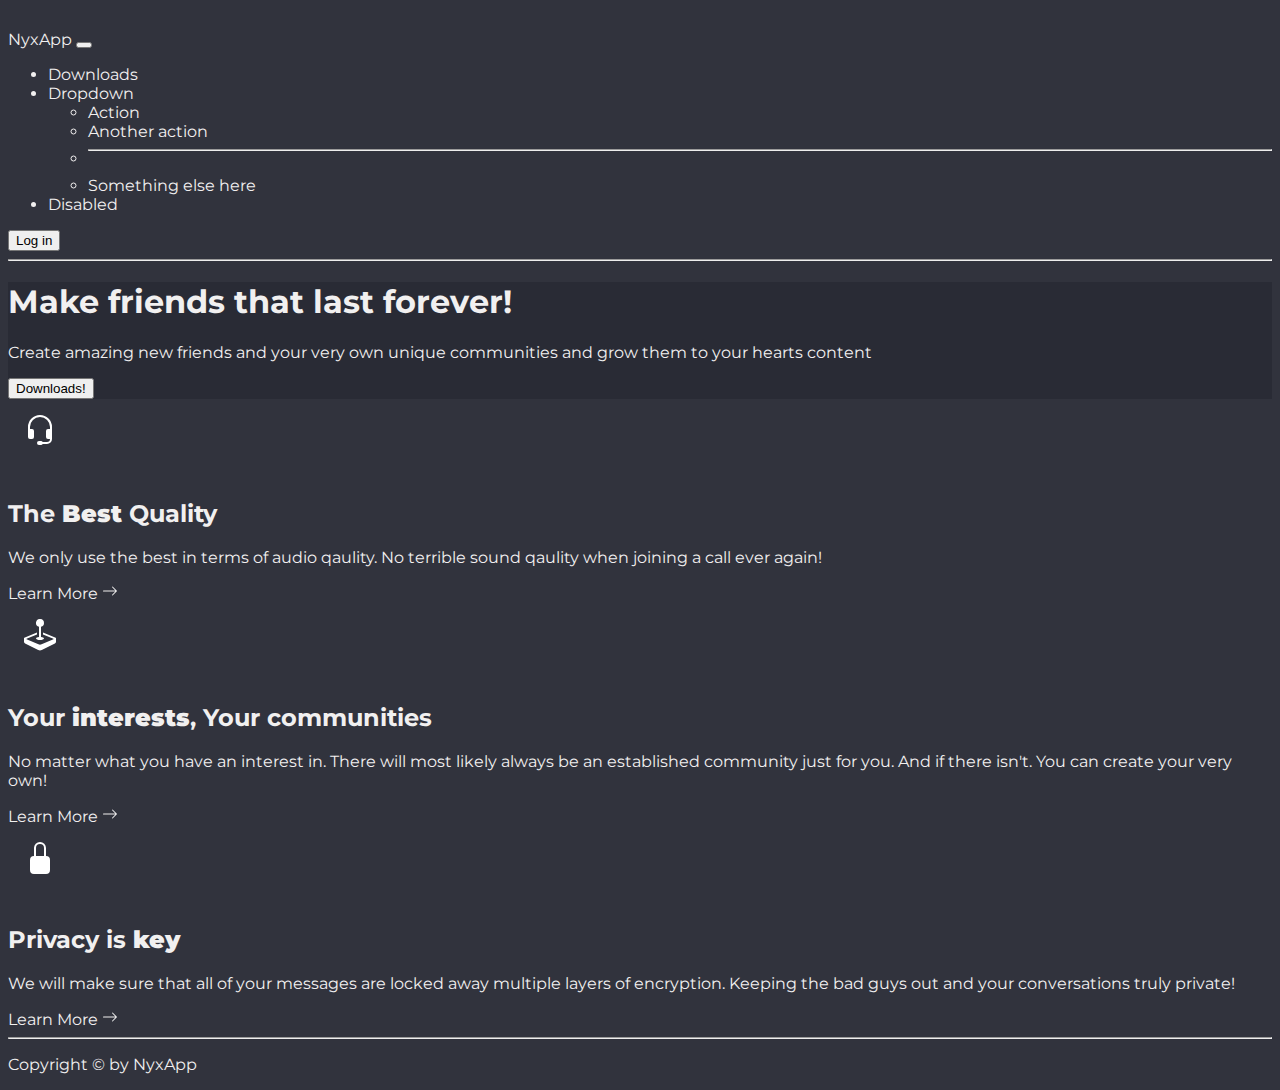
<file: index.html>
<!DOCTYPE html>
<html lang="en">
  <head>
    <meta charset="utf-8">
    <meta name="viewport" content="width=device-width, initial-scale=1">

    <link href="https://cdn.jsdelivr.net/npm/bootstrap@5.1.3/dist/css/bootstrap.min.css" rel="stylesheet" integrity="sha384-1BmE4kWBq78iYhFldvKuhfTAU6auU8tT94WrHftjDbrCEXSU1oBoqyl2QvZ6jIW3" crossorigin="anonymous">

    <link rel="preconnect" href="https://fonts.googleapis.com">
    <link rel="preconnect" href="https://fonts.gstatic.com" crossorigin>
    <link href="https://fonts.googleapis.com/css2?family=Montserrat:ital,wght@0,200;0,300;0,400;0,500;0,600;0,700;0,800;0,900;1,400;1,500;1,600;1,700;1,800&display=swap" rel="stylesheet">

    <link rel="stylesheet" href="css/global.css">

    <link rel="stylesheet" href="https://cdnjs.cloudflare.com/ajax/libs/font-awesome/4.7.0/css/font-awesome.min.css">

    <title>NyxApp | The Home of Communication</title>
  </head>
  <body>
    <div class="container" id="container">
        <nav class="navbar navbar-expand-lg navbar-dark">
            <div class="container-fluid">
              <a class="navbar-brand" href="index.html">NyxApp</a>
              <button class="navbar-toggler" type="button" data-bs-toggle="collapse" data-bs-target="#navbarSupportedContent" aria-controls="navbarSupportedContent" aria-expanded="false" aria-label="Toggle navigation">
                <span class="navbar-toggler-icon"></span>
              </button>
              <div class="collapse navbar-collapse" id="navbarSupportedContent">
                <ul class="navbar-nav me-auto mb-2 mb-lg-0">
                  <li class="nav-item">
                    <a class="nav-link" href="dl.html">Downloads</a>
                  </li>
                  <li class="nav-item dropdown">
                    <a class="nav-link dropdown-toggle" href="#" id="navbarDropdown" role="button" data-bs-toggle="dropdown" aria-expanded="false">
                      Dropdown
                    </a>
                    <ul class="dropdown-menu" aria-labelledby="navbarDropdown">
                      <li><a class="dropdown-item" href="#">Action</a></li>
                      <li><a class="dropdown-item" href="#">Another action</a></li>
                      <li><hr class="dropdown-divider"></li>
                      <li><a class="dropdown-item" href="#">Something else here</a></li>
                    </ul>
                  </li>
                  <li class="nav-item">
                    <a class="nav-link disabled">Disabled</a>
                  </li>
                </ul>
                <div class="d-flex">
                  <button class="btn btn-outline-light">Log in</button>
                </div>
              </div>
            </div>
        </nav>

        <hr/>

        <div class="p-5 mb-4 rounded-3" style="background-color: #292b35">
            <div class="container-fluid py-5">
              <h1 class="display-5 fw-bold">Make friends that last forever!</h1>
              <p class="col-md-8 fs-4">Create amazing new friends and your very own unique communities and grow them to your hearts content</p>
              <button onclick="location.href='dl.html'" class="btn btn-primary btn-lg" type="button">Downloads!</button>
            </div>
        </div>
    </div>

    <div class="container mt-5" id="featured-3">
        <div class="row g-4 py-5 row-cols-1 row-cols-lg-3">
          <div class="feature col">
            <div class="feature-icon bg-primary bg-gradient">
                <svg xmlns="http://www.w3.org/2000/svg" width="32" height="32" fill="currentColor" class="bi bi-headset" viewBox="0 0 16 16">
                    <path d="M8 1a5 5 0 0 0-5 5v1h1a1 1 0 0 1 1 1v3a1 1 0 0 1-1 1H3a1 1 0 0 1-1-1V6a6 6 0 1 1 12 0v6a2.5 2.5 0 0 1-2.5 2.5H9.366a1 1 0 0 1-.866.5h-1a1 1 0 1 1 0-2h1a1 1 0 0 1 .866.5H11.5A1.5 1.5 0 0 0 13 12h-1a1 1 0 0 1-1-1V8a1 1 0 0 1 1-1h1V6a5 5 0 0 0-5-5z"/>
                </svg>
            </div>
            <h2>The <b>Best</b> Quality</h2>
            <p>We only use the best in terms of audio qaulity. No terrible sound qaulity when joining a call ever again!</p>
            <a href="#" class="icon-link" style="text-decoration: none;">
                Learn More
                <svg xmlns="http://www.w3.org/2000/svg" width="16" height="16" fill="currentColor" class="bi bi-arrow-right" viewBox="0 0 16 16">
                  <path fill-rule="evenodd" d="M1 8a.5.5 0 0 1 .5-.5h11.793l-3.147-3.146a.5.5 0 0 1 .708-.708l4 4a.5.5 0 0 1 0 .708l-4 4a.5.5 0 0 1-.708-.708L13.293 8.5H1.5A.5.5 0 0 1 1 8z"/>
                </svg>
            </a>
          </div>
          <div class="feature col">
            <div class="feature-icon bg-primary bg-gradient">
                <svg xmlns="http://www.w3.org/2000/svg" width="32" height="32" fill="currentColor" class="bi bi-joystick" viewBox="0 0 16 16">
                    <path d="M10 2a2 2 0 0 1-1.5 1.937v5.087c.863.083 1.5.377 1.5.726 0 .414-.895.75-2 .75s-2-.336-2-.75c0-.35.637-.643 1.5-.726V3.937A2 2 0 1 1 10 2z"/>
                    <path d="M0 9.665v1.717a1 1 0 0 0 .553.894l6.553 3.277a2 2 0 0 0 1.788 0l6.553-3.277a1 1 0 0 0 .553-.894V9.665c0-.1-.06-.19-.152-.23L9.5 6.715v.993l5.227 2.178a.125.125 0 0 1 .001.23l-5.94 2.546a2 2 0 0 1-1.576 0l-5.94-2.546a.125.125 0 0 1 .001-.23L6.5 7.708l-.013-.988L.152 9.435a.25.25 0 0 0-.152.23z"/>
                </svg>
            </div>
            <h2>Your <b>interests</b>, Your communities</h2>
            <p>No matter what you have an interest in. There will most likely always be an established community just for you. And if there isn't. You can create your very own!</p>
            <a href="#" class="icon-link" style="text-decoration: none;">
              Learn More
              <svg xmlns="http://www.w3.org/2000/svg" width="16" height="16" fill="currentColor" class="bi bi-arrow-right" viewBox="0 0 16 16">
                <path fill-rule="evenodd" d="M1 8a.5.5 0 0 1 .5-.5h11.793l-3.147-3.146a.5.5 0 0 1 .708-.708l4 4a.5.5 0 0 1 0 .708l-4 4a.5.5 0 0 1-.708-.708L13.293 8.5H1.5A.5.5 0 0 1 1 8z"/>
              </svg>
            </a>
          </div>
          <div class="feature col">
            <div class="feature-icon bg-primary bg-gradient">
                <svg xmlns="http://www.w3.org/2000/svg" width="32" height="32" fill="currentColor" class="bi bi-lock-fill" viewBox="0 0 16 16">
                    <path d="M8 1a2 2 0 0 1 2 2v4H6V3a2 2 0 0 1 2-2zm3 6V3a3 3 0 0 0-6 0v4a2 2 0 0 0-2 2v5a2 2 0 0 0 2 2h6a2 2 0 0 0 2-2V9a2 2 0 0 0-2-2z"/>
                </svg>
            </div>
            <h2>Privacy is <b>key</b></h2>
            <p>We will make sure that all of your messages are locked away multiple layers of encryption. Keeping the bad guys out and your conversations truly private!</p>
            <a href="#" class="icon-link" style="text-decoration: none;">
                Learn More
                <svg xmlns="http://www.w3.org/2000/svg" width="16" height="16" fill="currentColor" class="bi bi-arrow-right" viewBox="0 0 16 16">
                  <path fill-rule="evenodd" d="M1 8a.5.5 0 0 1 .5-.5h11.793l-3.147-3.146a.5.5 0 0 1 .708-.708l4 4a.5.5 0 0 1 0 .708l-4 4a.5.5 0 0 1-.708-.708L13.293 8.5H1.5A.5.5 0 0 1 1 8z"/>
                </svg>
            </a>
          </div>
        </div>
    </div>

    <div class="container">
        <div id="footer">
            <hr>
            <p>Copyright &copy; <span id="copyrightYear"></span> by NyxApp</p>
        </div>
    </div>

    <script>
        document.getElementById("minimizeApplication").onclick = function() {
          window.electron.minimizeApplication()
        }

        document.getElementById("maximizeApplication").onclick = function() {
          window.electron.maximizeApplication()
        }

        document.getElementById("closeApplication").onclick = function() {
          window.electron.closeApplication()
        }

        document.getElementById("copyrightYear").innerText = new Date().getFullYear();
    </script>
    <script src="https://cdn.jsdelivr.net/npm/bootstrap@5.1.3/dist/js/bootstrap.bundle.min.js" integrity="sha384-ka7Sk0Gln4gmtz2MlQnikT1wXgYsOg+OMhuP+IlRH9sENBO0LRn5q+8nbTov4+1p" crossorigin="anonymous"></script>
  </body>
</html>
</file>
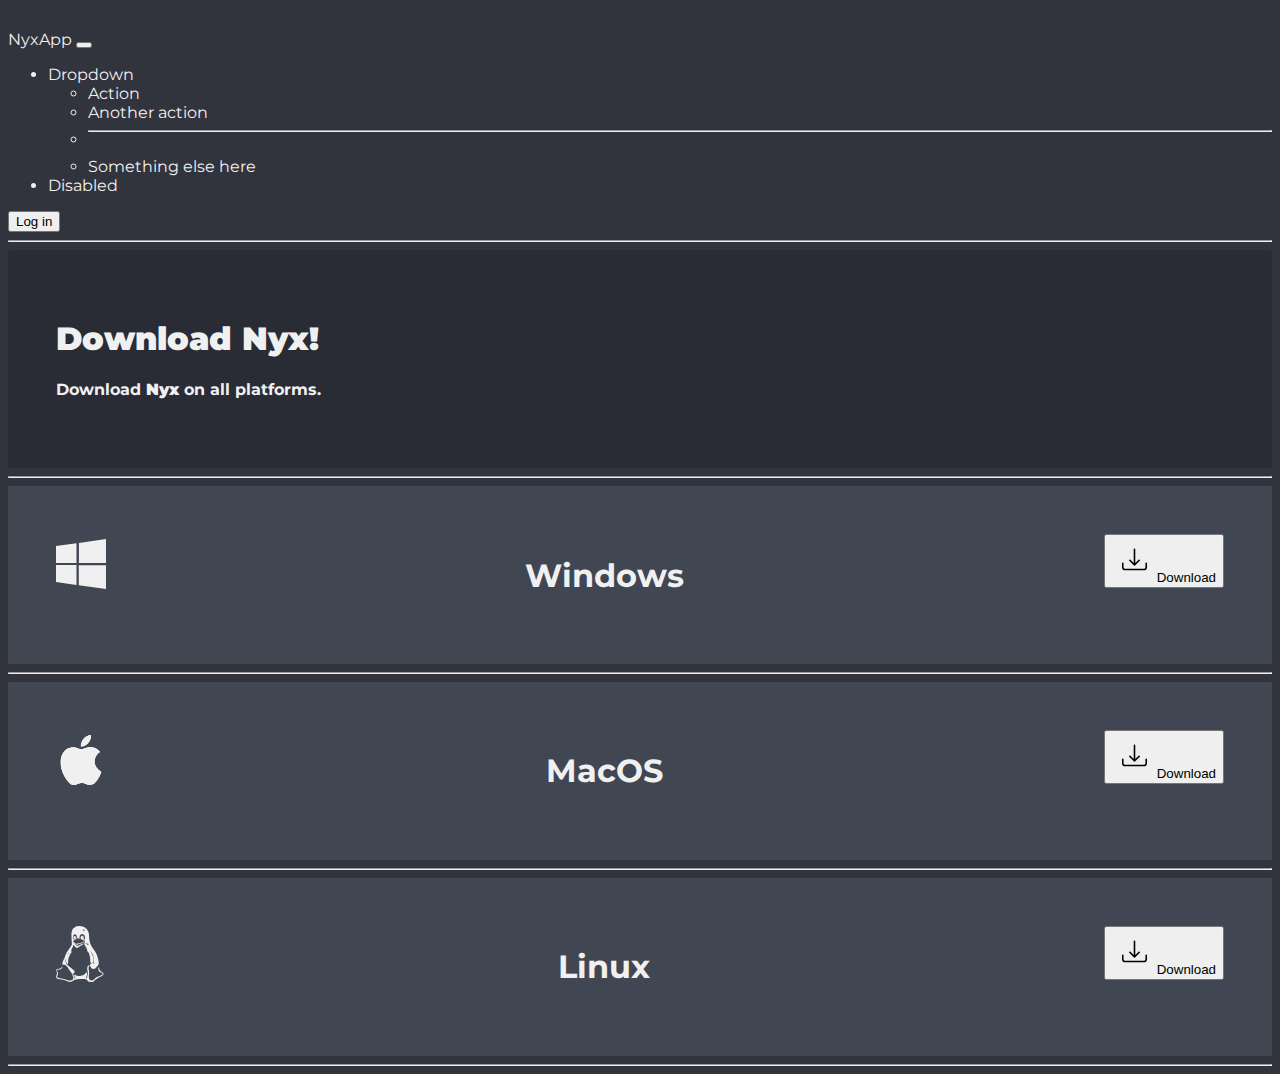
<file: dl.html>
<!DOCTYPE html>
<html lang="en">
    <head>
        <meta charset="utf-8">
        <meta name="viewport" content="width=device-width, initial-scale=1">
    
        <link href="https://cdn.jsdelivr.net/npm/bootstrap@5.1.3/dist/css/bootstrap.min.css" rel="stylesheet" integrity="sha384-1BmE4kWBq78iYhFldvKuhfTAU6auU8tT94WrHftjDbrCEXSU1oBoqyl2QvZ6jIW3" crossorigin="anonymous">
    
        <link rel="preconnect" href="https://fonts.googleapis.com">
        <link rel="preconnect" href="https://fonts.gstatic.com" crossorigin>
        <link href="https://fonts.googleapis.com/css2?family=Montserrat:ital,wght@0,200;0,300;0,400;0,500;0,600;0,700;0,800;0,900;1,400;1,500;1,600;1,700;1,800&display=swap" rel="stylesheet">
    
        <link rel="stylesheet" href="css/global.css">

        <link rel="stylesheet" href="https://cdnjs.cloudflare.com/ajax/libs/font-awesome/4.7.0/css/font-awesome.min.css">
    
        <title>NyxApp | The Home of Communication</title>
      </head>
<body>
  <div class="container" id="container">
    <nav class="navbar navbar-expand-lg navbar-dark">
        <div class="container-fluid">
          <a class="navbar-brand" href="index.html">NyxApp</a>
          <button class="navbar-toggler" type="button" data-bs-toggle="collapse" data-bs-target="#navbarSupportedContent" aria-controls="navbarSupportedContent" aria-expanded="false" aria-label="Toggle navigation">
            <span class="navbar-toggler-icon"></span>
          </button>
          <div class="collapse navbar-collapse" id="navbarSupportedContent">
            <ul class="navbar-nav me-auto mb-2 mb-lg-0">
              <li class="nav-item dropdown">
                <a class="nav-link dropdown-toggle" href="#" id="navbarDropdown" role="button" data-bs-toggle="dropdown" aria-expanded="false">
                  Dropdown
                </a>
                <ul class="dropdown-menu" aria-labelledby="navbarDropdown">
                  <li><a class="dropdown-item" href="#">Action</a></li>
                  <li><a class="dropdown-item" href="#">Another action</a></li>
                  <li><hr class="dropdown-divider"></li>
                  <li><a class="dropdown-item" href="#">Something else here</a></li>
                </ul>
              </li>
              <li class="nav-item">
                <a class="nav-link disabled">Disabled</a>
              </li>
            </ul>
            <div class="d-flex">
              <button class="btn btn-outline-light">Log in</button>
            </div>
          </div>
        </div>
    </nav>

    <hr/>
<div class="downloads">
  <div id="dl-box">
    <h1><strong>Download Nyx!</strong></h1>
    <h4>Download <strong>Nyx</strong> on all platforms.</h4></div>
    <hr>
  <div id="dl">
    <div class="dl-tab">
      <svg xmlns="http://www.w3.org/2000/svg" width="50" height="60" fill="currentColor" class="bi bi-apple" viewBox="0 0 16 16">
        <path d="M6.555 1.375 0 2.237v5.45h6.555V1.375zM0 13.795l6.555.933V8.313H0v5.482zm7.278-5.4.026 6.378L16 16V8.395H7.278zM16 0 7.33 1.244v6.414H16V0z"/>
      </svg>
      <h1 style="">Windows</h1>
      <div id="dl-btn">
      <button class="btn btn-primary btn-lg" type="button"> <svg xmlns="http://www.w3.org/2000/svg" width="25" height="25" fill="currentColor" class="bi bi-download" viewBox="0 0 16 16" style="margin: 10px;">
        <path d="M.5 9.9a.5.5 0 0 1 .5.5v2.5a1 1 0 0 0 1 1h12a1 1 0 0 0 1-1v-2.5a.5.5 0 0 1 1 0v2.5a2 2 0 0 1-2 2H2a2 2 0 0 1-2-2v-2.5a.5.5 0 0 1 .5-.5z"/>
        <path d="M7.646 11.854a.5.5 0 0 0 .708 0l3-3a.5.5 0 0 0-.708-.708L8.5 10.293V1.5a.5.5 0 0 0-1 0v8.793L5.354 8.146a.5.5 0 1 0-.708.708l3 3z"/>
      </svg>Download</button>
    </div>
    </div>
    <hr>
    <div class="dl-tab">
      <svg xmlns="http://www.w3.org/2000/svg" width="50" height="60" fill="currentColor" class="bi bi-apple" viewBox="0 0 16 16">
        <path d="M11.182.008C11.148-.03 9.923.023 8.857 1.18c-1.066 1.156-.902 2.482-.878 2.516.024.034 1.52.087 2.475-1.258.955-1.345.762-2.391.728-2.43zm3.314 11.733c-.048-.096-2.325-1.234-2.113-3.422.212-2.189 1.675-2.789 1.698-2.854.023-.065-.597-.79-1.254-1.157a3.692 3.692 0 0 0-1.563-.434c-.108-.003-.483-.095-1.254.116-.508.139-1.653.589-1.968.607-.316.018-1.256-.522-2.267-.665-.647-.125-1.333.131-1.824.328-.49.196-1.422.754-2.074 2.237-.652 1.482-.311 3.83-.067 4.56.244.729.625 1.924 1.273 2.796.576.984 1.34 1.667 1.659 1.899.319.232 1.219.386 1.843.067.502-.308 1.408-.485 1.766-.472.357.013 1.061.154 1.782.539.571.197 1.111.115 1.652-.105.541-.221 1.324-1.059 2.238-2.758.347-.79.505-1.217.473-1.282z"/>
        <path d="M11.182.008C11.148-.03 9.923.023 8.857 1.18c-1.066 1.156-.902 2.482-.878 2.516.024.034 1.52.087 2.475-1.258.955-1.345.762-2.391.728-2.43zm3.314 11.733c-.048-.096-2.325-1.234-2.113-3.422.212-2.189 1.675-2.789 1.698-2.854.023-.065-.597-.79-1.254-1.157a3.692 3.692 0 0 0-1.563-.434c-.108-.003-.483-.095-1.254.116-.508.139-1.653.589-1.968.607-.316.018-1.256-.522-2.267-.665-.647-.125-1.333.131-1.824.328-.49.196-1.422.754-2.074 2.237-.652 1.482-.311 3.83-.067 4.56.244.729.625 1.924 1.273 2.796.576.984 1.34 1.667 1.659 1.899.319.232 1.219.386 1.843.067.502-.308 1.408-.485 1.766-.472.357.013 1.061.154 1.782.539.571.197 1.111.115 1.652-.105.541-.221 1.324-1.059 2.238-2.758.347-.79.505-1.217.473-1.282z"/>
      </svg>
      <h1 style="">MacOS</h1>
      <div id="dl-btn">
      <button class="btn btn-primary btn-lg" type="button"> <svg xmlns="http://www.w3.org/2000/svg" width="25" height="25" fill="currentColor" class="bi bi-download" viewBox="0 0 16 16" style="margin: 10px;">
        <path d="M.5 9.9a.5.5 0 0 1 .5.5v2.5a1 1 0 0 0 1 1h12a1 1 0 0 0 1-1v-2.5a.5.5 0 0 1 1 0v2.5a2 2 0 0 1-2 2H2a2 2 0 0 1-2-2v-2.5a.5.5 0 0 1 .5-.5z"/>
        <path d="M7.646 11.854a.5.5 0 0 0 .708 0l3-3a.5.5 0 0 0-.708-.708L8.5 10.293V1.5a.5.5 0 0 0-1 0v8.793L5.354 8.146a.5.5 0 1 0-.708.708l3 3z"/>
      </svg>Download</button>
    </div>
    </div>
    <hr>
    <div id="dl">
      <div class="dl-tab">
          <i class="fa fa-linux" style="font-size:3.5rem"></i>
        <h1 style="">Linux</h1>
        <div id="dl-btn">
        <button class="btn btn-primary btn-lg" type="button"> <svg xmlns="http://www.w3.org/2000/svg" width="25" height="25" fill="currentColor" class="bi bi-download" viewBox="0 0 16 16" style="margin: 10px;">
          <path d="M.5 9.9a.5.5 0 0 1 .5.5v2.5a1 1 0 0 0 1 1h12a1 1 0 0 0 1-1v-2.5a.5.5 0 0 1 1 0v2.5a2 2 0 0 1-2 2H2a2 2 0 0 1-2-2v-2.5a.5.5 0 0 1 .5-.5z"/>
          <path d="M7.646 11.854a.5.5 0 0 0 .708 0l3-3a.5.5 0 0 0-.708-.708L8.5 10.293V1.5a.5.5 0 0 0-1 0v8.793L5.354 8.146a.5.5 0 1 0-.708.708l3 3z"/>
        </svg>Download</button>
      </div>
      </div>
      <hr>
  </div>
</div>
</body>
</html>
</file>
<file: css/global.css>
html, body 
{
    background-color: rgb(49, 51, 61);
    color: rgb(241, 240, 240);
    font-family: "Montserrat", sans-serif;
}

.feature-icon {

    display: inline-flex;
    align-items: center;
    justify-content: center;
    width: 4rem;
    height: 4rem;
    margin-bottom: 1rem;
    font-size: 2rem;
    color: #fff;
    border-radius: .75rem;
}

#footer 
{
    color: rgb(241, 240, 240);
}

#header 
{
    top: 0;
    left: 0;
    position: fixed;
    width: 100%;
    height: 30px;
    background-color: rgb(43, 45, 54);
    -webkit-app-region: drag;
    overflow: hidden;
    user-select: none;
}

#minimizeApplication 
{
    background: url(images/minimize.png) no-repeat;
}

#maximizeApplication 
{
    background: url(images/maximize.png) no-repeat;
}

#closeApplication 
{
    background: url(images/cross.png) no-repeat;
}

#buttons 
{
    float: right;
}

#buttons button 
{
    border: none;
    cursor: pointer;
}

:not(#header) 
{
    -webkit-app-region: no-drag;
}

#container 
{
    margin-top: 30px !important;
}

body::-webkit-scrollbar 
{
    width: 10px; /* width of the entire scrollbar */
}
  
body::-webkit-scrollbar-track 
{
    background: rgb(41, 43, 51); /* color of the tracking area */
}
  
body::-webkit-scrollbar-thumb 
{
    background-color: rgb(33, 35, 41); /* color of the scroll thumb */
    border-radius: 1px; /* roundness of the scroll thumb */
}

a {
    text-decoration: none;
    color:rgb(241, 240, 240);
}

#dl-box {
    background-color:#292b35;
    border-radius: 3px;
    padding:3rem;
}

.dl-tab {
    padding:3rem;
    background-color:rgb(65, 70, 83);
    display:flex;
    justify-content: space-between;
}
</file>
